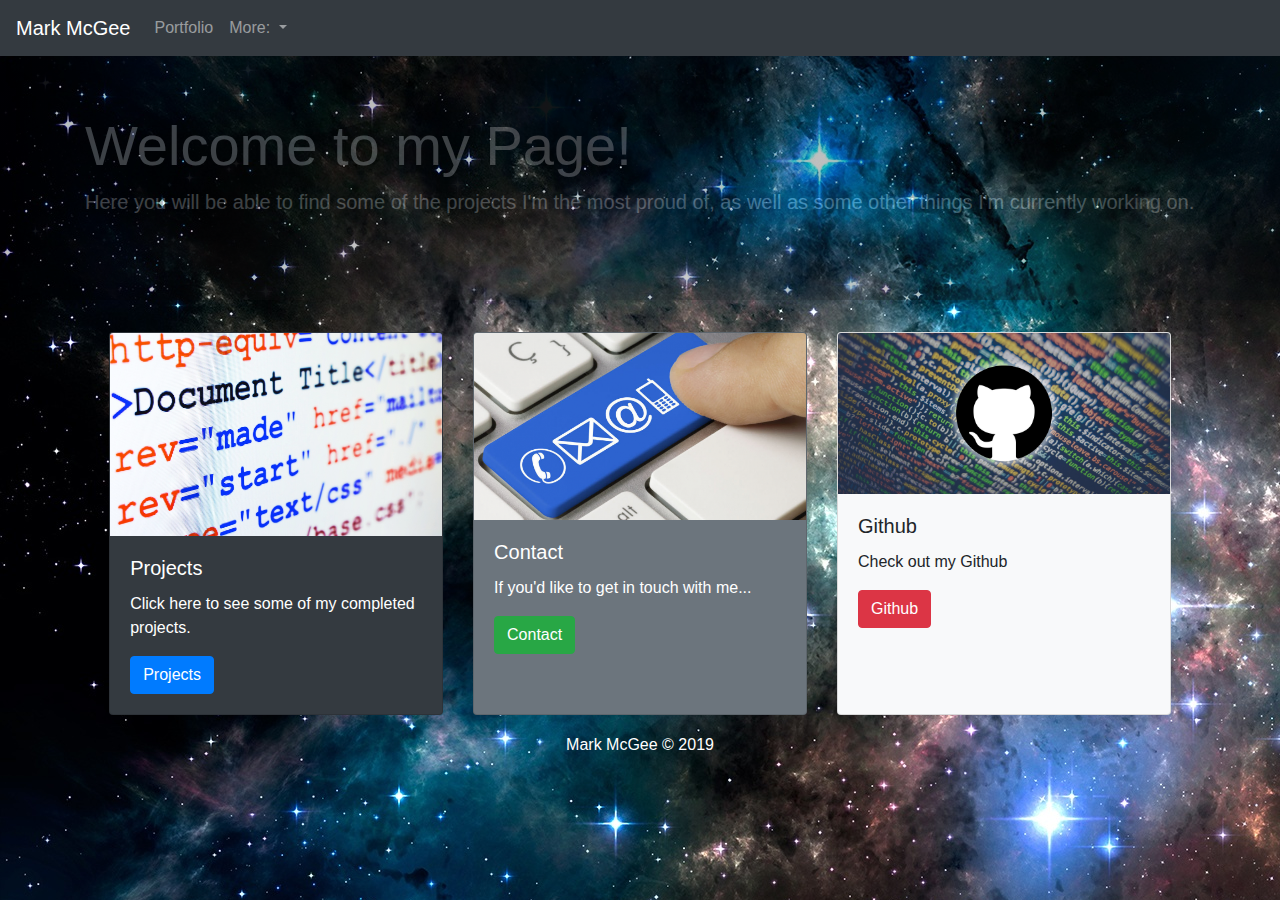
<file: index.html>
<!DOCTYPE html>
<html lang="en">

<head>
    <meta charset="UTF-8">
    <meta name="viewport" content="width=device-width, initial-scale=1.0">
    <meta http-equiv="X-UA-Compatible" content="ie=edge">


    <script src="https://code.jquery.com/jquery-3.3.1.slim.min.js"
        integrity="sha384-q8i/X+965DzO0rT7abK41JStQIAqVgRVzpbzo5smXKp4YfRvH+8abtTE1Pi6jizo"
        crossorigin="anonymous"></script>
    <script src="https://cdnjs.cloudflare.com/ajax/libs/popper.js/1.14.7/umd/popper.min.js"
        integrity="sha384-UO2eT0CpHqdSJQ6hJty5KVphtPhzWj9WO1clHTMGa3JDZwrnQq4sF86dIHNDz0W1"
        crossorigin="anonymous"></script>
    <script src="https://stackpath.bootstrapcdn.com/bootstrap/4.3.1/js/bootstrap.min.js"
        integrity="sha384-JjSmVgyd0p3pXB1rRibZUAYoIIy6OrQ6VrjIEaFf/nJGzIxFDsf4x0xIM+B07jRM"
        crossorigin="anonymous"></script>

    <link rel="stylesheet" href="https://stackpath.bootstrapcdn.com/bootstrap/4.3.1/css/bootstrap.min.css"
        integrity="sha384-ggOyR0iXCbMQv3Xipma34MD+dH/1fQ784/j6cY/iJTQUOhcWr7x9JvoRxT2MZw1T" crossorigin="anonymous">
    <link rel="stylesheet" type="text/css" href="assets/style.css">

    <title>Mark McGee: Home</title>
</head>

<body>

    <nav class="navbar fixed-top navbar-expand-lg navbar-dark bg-dark">
        <a class="navbar-brand" href="index.html">Mark McGee</a>
        <button class="navbar-toggler" type="button" data-toggle="collapse" data-target="#navbarSupportedContent"
            aria-controls="navbarSupportedContent" aria-expanded="false" aria-label="Toggle navigation">
            <span class="navbar-toggler-icon"></span>
        </button>

        <div class="collapse navbar-collapse" id="navbarSupportedContent">
            <ul class="navbar-nav mr-auto">
                <li class="nav-item">
                    <a class="nav-link" href="portfolio.html">Portfolio</a>
                </li>
                <li class="nav-item dropdown">
                    <a class="nav-link dropdown-toggle" href="#" id="navbardrop" role="button" data-toggle="dropdown"
                        aria-haspopup="true" aria-expanded="false">
                        More:
                    </a>
                    <div class="dropdown-menu" aria-labelledby="navbardrop">
                        <a class="dropdown-item" href="contact.html">Contact Info</a>
                        <a class="dropdown-item" href="https://github.com/McGee1993">Mark on Github</a>
                    </div>
                </li>
            </ul>
        </div>
    </nav>

    <div class="jumbotron jumbotron-fluid jumbo-detail">
        <div class="container">
            <br>
            <br>
            <h1 class="display-4">Welcome to my Page!</h1>
            <p class="lead">Here you will be able to find some of the projects I'm the most proud of, as well as some
                other things I'm currently working on.</p>
        </div>
    </div>


    <div class="conatiner">
        <div class="row justify-content-center">
            <div class="col-md-10">

                <div class="card-deck">
                    <div class="card text-white bg-dark" style="width: 18rem;">
                        <img src="./assets/images/blueprint.jpg" class="card-img-top cardIMG" alt="projects">
                        <div class="card-body">
                            <h5 class="card-title">Projects</h5>
                            <p class="card-text">Click here to see some of my completed projects.</p>
                            <a href="portfolio.html" class="btn btn-primary">Projects</a>
                        </div>
                    </div>
                    <div class="card text-white bg-secondary" style="width: 18rem;">
                        <img src="./assets/images/satellite.jpg" class="card-img-top cardIMG" alt="...">
                        <div class="card-body">
                            <h5 class="card-title">Contact</h5>
                            <p class="card-text">If you'd like to get in touch with me...</p>
                            <a href="contact.html" class="btn btn-success">Contact</a>
                        </div>
                    </div>
                    <div class="card bg-light" style="width: 18rem;">
                        <img src="./assets/images/github2.jpeg" class="card-img-top cardIMG" alt="...">
                        <div class="card-body">
                            <h5 class="card-title">Github</h5>
                            <p class="card-text">Check out my Github</p>
                            <a href="https://github.com/McGee1993" class="btn btn-danger">Github</a>
                        </div>
                    </div>
                </div>

            </div>
        </div>

        <div class="row">
            <div class="col-md-12 footfont text-center">
                <h6>Mark McGee &copy; 2019 </h6>
            </div>
        </div>

    </div>

</body>

</html>
</file>
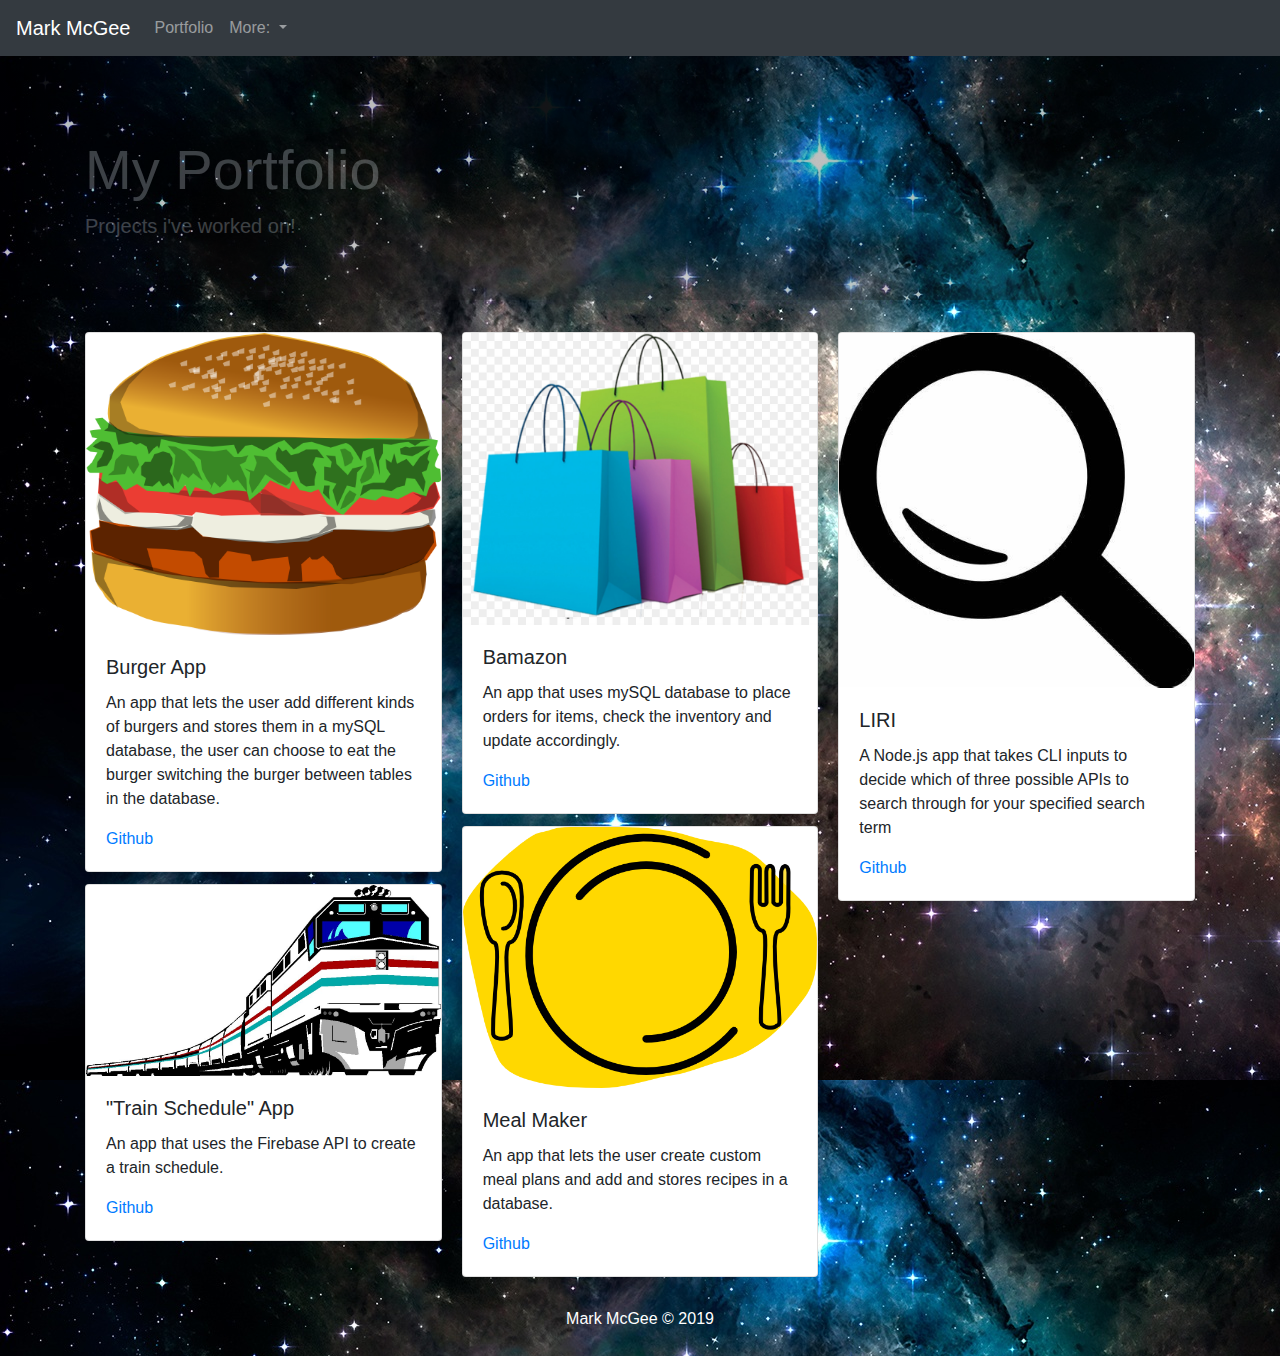
<file: portfolio.html>
<!DOCTYPE html>
<html lang="en">

<head>
    <meta charset="UTF-8">
    <meta name="viewport" content="width=device-width, initial-scale=1.0">
    <meta http-equiv="X-UA-Compatible" content="ie=edge">

    <script src="https://code.jquery.com/jquery-3.3.1.slim.min.js"
        integrity="sha384-q8i/X+965DzO0rT7abK41JStQIAqVgRVzpbzo5smXKp4YfRvH+8abtTE1Pi6jizo"
        crossorigin="anonymous"></script>
    <script src="https://cdnjs.cloudflare.com/ajax/libs/popper.js/1.14.7/umd/popper.min.js"
        integrity="sha384-UO2eT0CpHqdSJQ6hJty5KVphtPhzWj9WO1clHTMGa3JDZwrnQq4sF86dIHNDz0W1"
        crossorigin="anonymous"></script>
    <script src="https://stackpath.bootstrapcdn.com/bootstrap/4.3.1/js/bootstrap.min.js"
        integrity="sha384-JjSmVgyd0p3pXB1rRibZUAYoIIy6OrQ6VrjIEaFf/nJGzIxFDsf4x0xIM+B07jRM"
        crossorigin="anonymous"></script>

    <link rel="stylesheet" href="https://stackpath.bootstrapcdn.com/bootstrap/4.3.1/css/bootstrap.min.css"
        integrity="sha384-ggOyR0iXCbMQv3Xipma34MD+dH/1fQ784/j6cY/iJTQUOhcWr7x9JvoRxT2MZw1T" crossorigin="anonymous">
    <link rel="stylesheet" type="text/css" href="assets/style.css">

    <title>Mark McGee: Portfolio</title>
</head>

<body>

    <nav class="navbar fixed-top navbar-expand-lg navbar-dark bg-dark">
        <a class="navbar-brand" href="index.html">Mark McGee</a>
        <button class="navbar-toggler" type="button" data-toggle="collapse" data-target="#navbarSupportedContent"
            aria-controls="navbarSupportedContent" aria-expanded="false" aria-label="Toggle navigation">
            <span class="navbar-toggler-icon"></span>
        </button>

        <div class="collapse navbar-collapse" id="navbarSupportedContent">
            <ul class="navbar-nav mr-auto">
                <li class="nav-item">
                    <a class="nav-link" href="portfolio.html">Portfolio</a>
                </li>
                <li class="nav-item dropdown">
                    <a class="nav-link dropdown-toggle" href="#" id="navbardrop" role="button" data-toggle="dropdown"
                        aria-haspopup="true" aria-expanded="false">
                        More:
                    </a>
                    <div class="dropdown-menu" aria-labelledby="navbardrop">
                        <a class="dropdown-item" href="contact.html">Contact Info</a>
                        <a class="dropdown-item" href="https://github.com/McGee1993">Mark on Github</a>
                    </div>
                </li>
            </ul>
        </div>
    </nav>

    <div class="jumbotron jumbotron-fluid jumbo-detail">
        <div class="container">
            <br>
            <br>
            <br>
            <h1 class="display-4">My Portfolio</h1>
            <p class="lead">Projects i've worked on!</p>
        </div>
    </div>

    <div class="container">
        <div class="card-columns" id="portfolio-cards">
            <div class="card">
                <img src="assets\images\burger.png" class="card-img-top" alt="glasses">
                <div class="card-body">
                    <h5 class="card-title">Burger App</h5>
                    <p class="card-text">An app that lets the user add different kinds of burgers and stores them in a 
                        mySQL database, the user can choose to eat the burger switching the burger between tables in the 
                        database.
                    </p>
                    <a href="https://github.com/McGee1993/burger">Github</a>
                </div>
            </div>
            <div class="card">
                <img src="assets\images\train.jpg" class="card-img-top" alt="glasses">
                <div class="card-body">
                    <h5 class="card-title">"Train Schedule" App</h5>
                    <p class="card-text">An app that uses the Firebase API to create a train schedule.</p>
                    <a href="https://github.com/McGee1993/Train-Firebase">Github</a>
                </div>
            </div>
            <div class="card">
                <img src="assets\images\shopping.jpg" class="card-img-top" alt="glasses">
                <div class="card-body">
                    <h5 class="card-title">Bamazon</h5>
                    <p class="card-text">An app that uses mySQL database to place orders for items, check the
                        inventory and update accordingly.
                    </p>
                    <a href="https://github.com/McGee1993/Bamazon/tree/master/images">Github</a>
                </div>
            </div>
            <div class="card">
                <img src="assets\images\meal.png" class="card-img-top" alt="glasses">
                <div class="card-body">
                    <h5 class="card-title">Meal Maker</h5>
                    <p class="card-text">An app that lets the user create custom meal plans and add and stores
                        recipes in a database.
                    </p>
                    <a href="https://github.com/jamiekaren/MealMaker">Github</a>
                </div>
            </div>
            <div class="card">
                <img src="assets\images\search.jpg" class="card-img-top" alt="glasses">
                <div class="card-body">
                    <h5 class="card-title">LIRI</h5>
                    <p class="card-text">A Node.js app that takes CLI inputs to decide which of
                        three possible APIs to search through for your specified search term</p>
                    <a href="https://github.com/McGee1993/liri-node-app">Github</a>
                </div>
            </div>
        </div>
    </div>

    <div class="row">
        <div class="col-md-12 footfont text-center">
            <h6>Mark McGee &copy; 2019 </h6>
        </div>
    </div>

</body>

</html>
</file>
<file: assets/style.css>
.jumbotron {
    
    background-image: linear-gradient(rgba(0, 0, 0, 0.7), rgba(0, 0, 0, 0.7)), url("./images/code2.jpg");
    background-size: cover;
    height: 300px;
    opacity: 25%;

    font-weight: bold;
    color: aliceblue;
  }

  body{
      background-image: url("./images/code2.jpg");
  }

  .footfont {
      color: white;
      padding: 20px;
  }

  .standardfont {
    color: white;
  }

  .contactimg {
      width: 850px;
      height: 275px;
  }

  .card-img-bottom {
    color: #fff;
    height: 20rem;
    background: url(./images/contact.jpg) center no-repeat;
    background-size: cover;
  }
  .contact-card {
      padding: 10px;
  }
</file>
